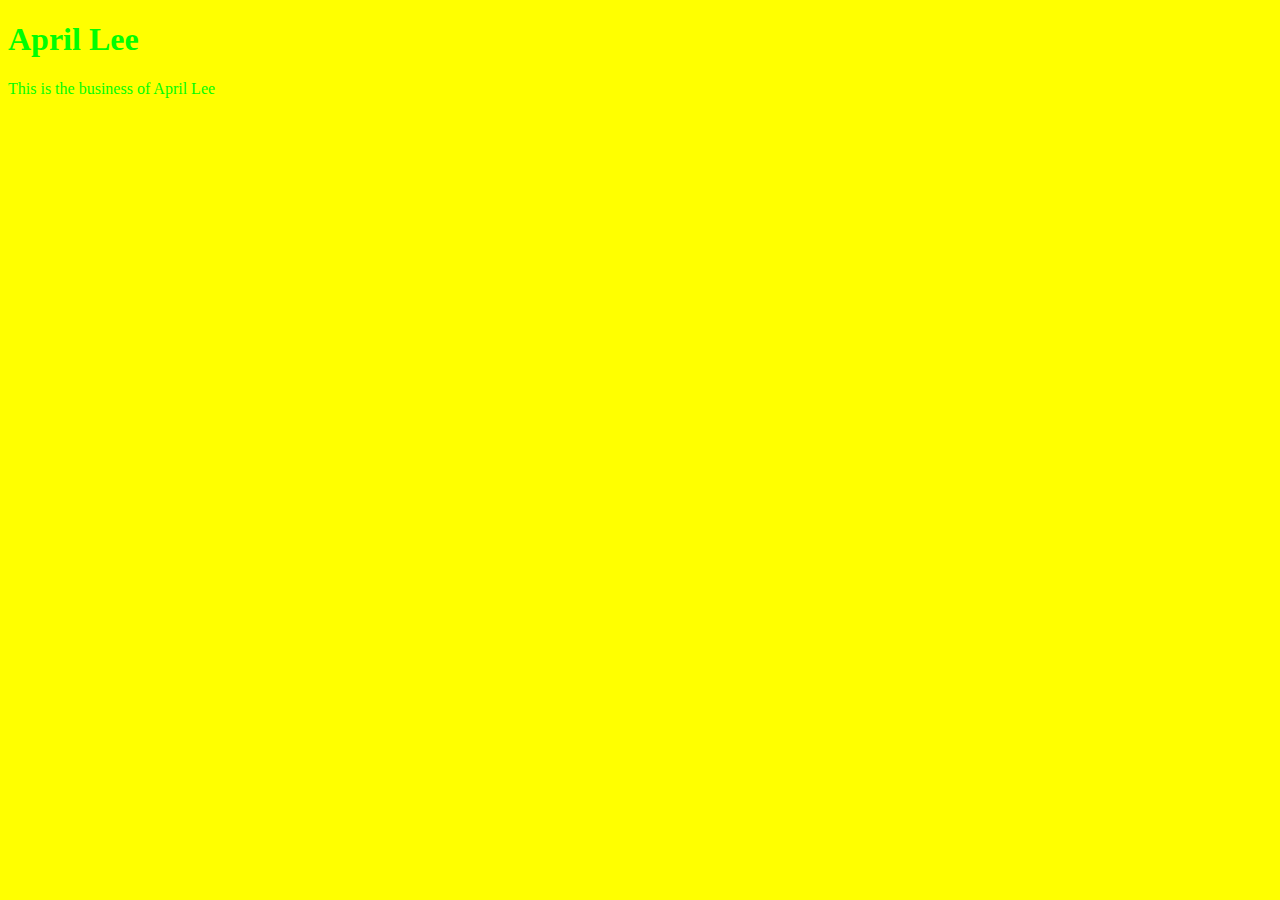
<file: index.html>
<!DOCTYPE html>
<html>
     <head>
     <link rel="stylesheet" type="text/css" href="style.css">
     <title>April Lee</title>

     </head>
     <body>
     <h1>April Lee</h1>
     <p>This is the business of April Lee</p>

     </body>
</html>
</file>
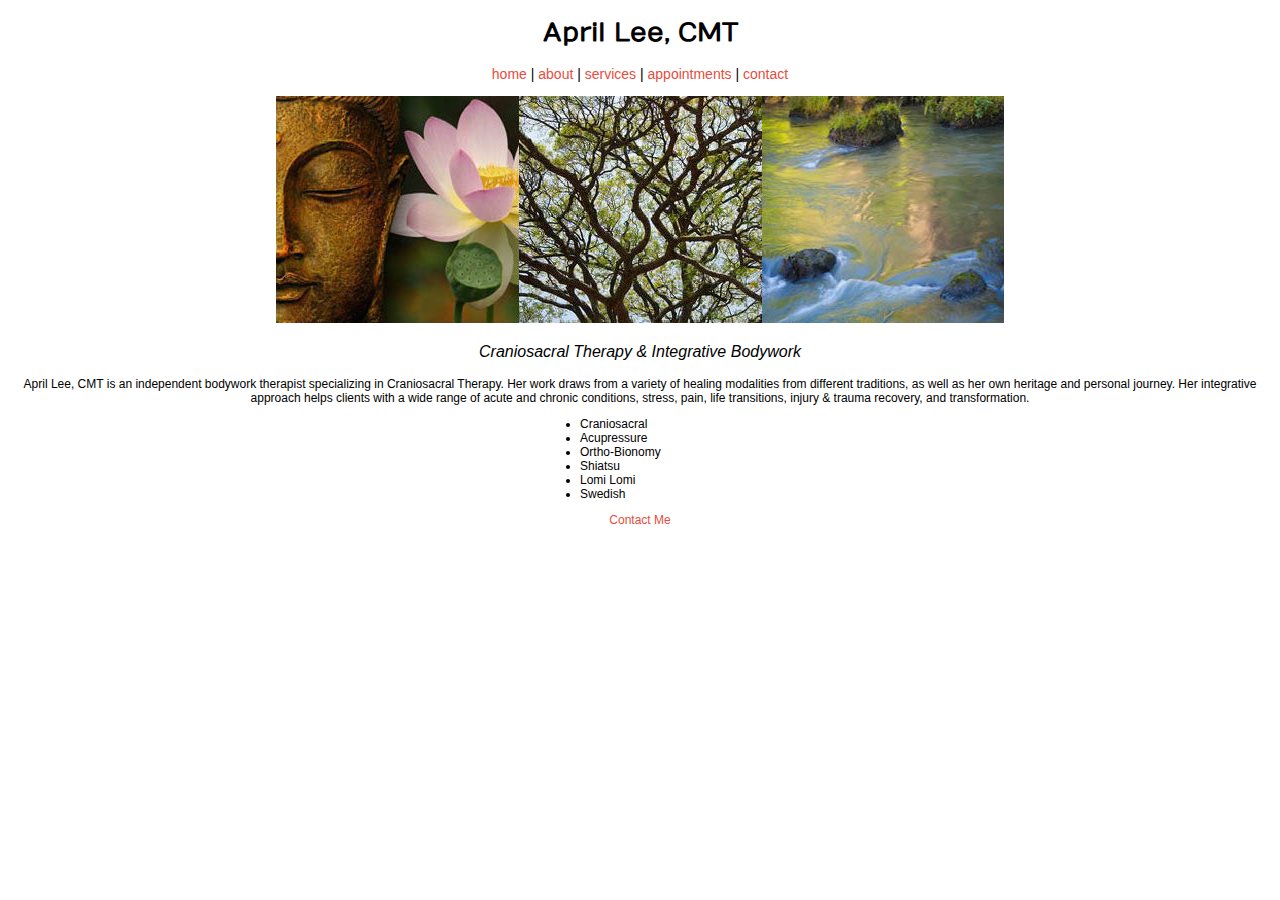
<file: Unit 3 homepage/index.html>
<!DOCTYPE html>
<html>
     <head>
     <link rel="stylesheet" type="text/css" href="style.css">
     <link href='http://fonts.googleapis.com/css?family=Caudex|Simonetta|Averia+Serif+Libre|Raleway|Amaranth|Crimson+Text|Numans' rel='stylesheet' type='text/css'>
     <title>April Lee, CMT</title>

     </head>
     <body>
     <h1>April Lee, CMT</h1>
     <p id="navbar"><a href="home.html">home</a> | <a href="about.html">about</a> | <a href="services.html">services</a> | <a href="appointments.html">appointments</a> | <a href="contact.html">contact</a></p>
     <img src="unit3banner4.jpg">
     <p id="slogan">Craniosacral Therapy &amp; Integrative Bodywork</p>
     <p>April Lee, CMT is an independent bodywork therapist specializing in Craniosacral Therapy. Her work draws from a variety of healing modalities from different traditions, as well as her own heritage and personal journey. Her integrative approach helps clients with a wide range of acute and chronic conditions, stress, pain, life transitions, injury &amp; trauma recovery, and transformation.</p>
     <div class="center">
     <ul>
     <li>Craniosacral</li>
     <li>Acupressure</li>
     <li>Ortho-Bionomy</li>
     <li>Shiatsu</li>
     <li>Lomi Lomi</li>
     <li>Swedish</li>
     </ul>
     <p id="contact"><a href="mailto:aprilleecmt@gmail.com">Contact Me</a></p></div>
     </body>
</html>
</file>
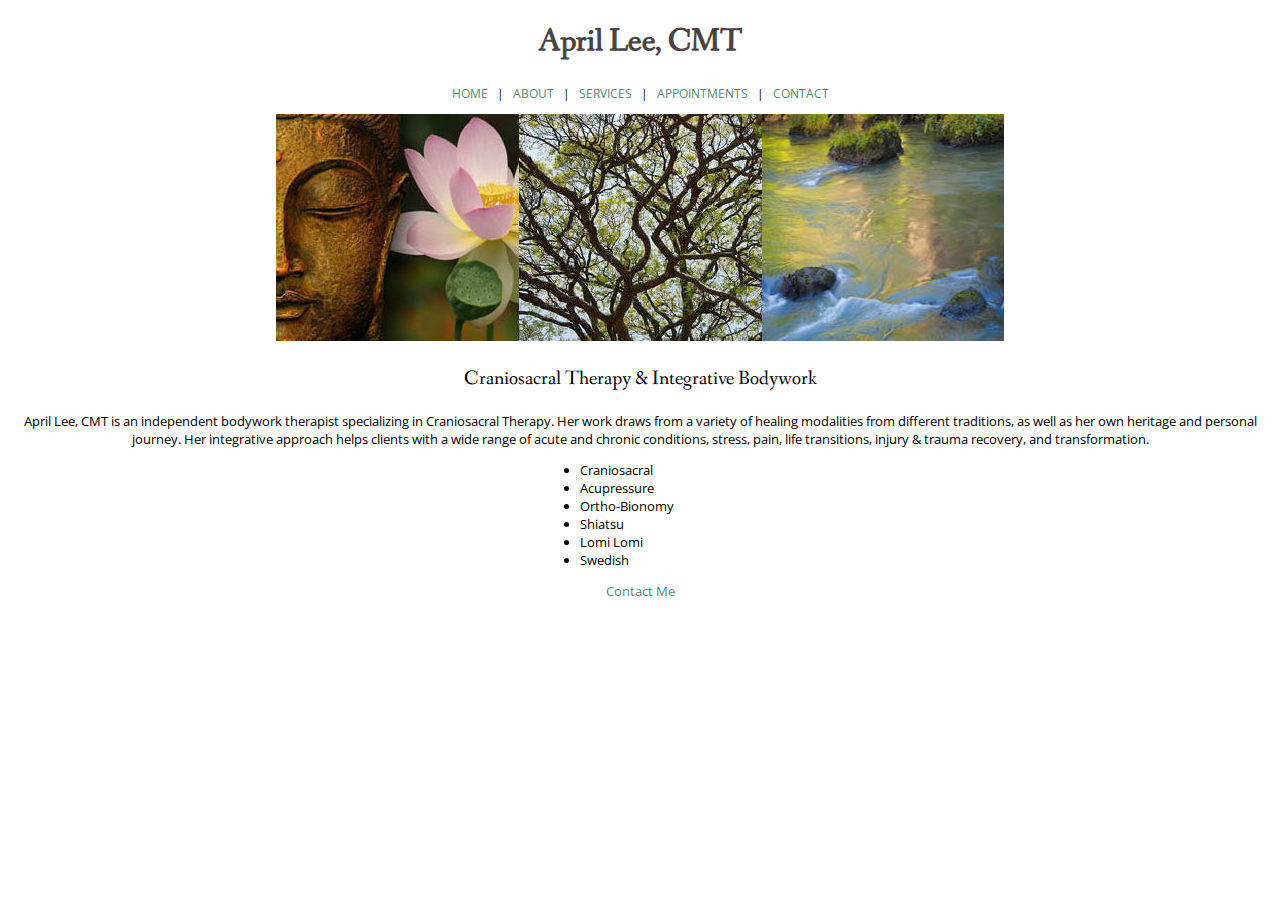
<file: unit3/index.html>
<!DOCTYPE html>
<html>
     <head>
     <link rel="stylesheet" type="text/css" href="style.css">
    <link href='http://fonts.googleapis.com/css?family=Rosario:400,700' rel='stylesheet' type='text/css'>
     <link href='http://fonts.googleapis.com/css?family=Lato:400,700' rel='stylesheet' type='text/css'>
     <link href='http://fonts.googleapis.com/css?family=Droid+Sans:400,700' rel='stylesheet' type='text/css'>
     <link href='http://fonts.googleapis.com/css?family=Fanwood+Text' rel='stylesheet' type='text/css'>
     <link href='http://fonts.googleapis.com/css?family=Open+Sans' rel='stylesheet' type='text/css'>
    
     <title>April Lee, CMT</title>

     </head>
     <body>
     <h1>April Lee, CMT</h1>
     <p id="navbar"><a href="index.html">HOME</a> | <a href="index.html">ABOUT</a> | <a href="index.html">SERVICES</a> | <a href="index.html">APPOINTMENTS</a> | <a href="index.html">CONTACT</a></p>
     <img src="unit3banner4.jpg">
     <p id="slogan">Craniosacral Therapy &amp; Integrative Bodywork</p>
     <p>April Lee, CMT is an independent bodywork therapist specializing in Craniosacral Therapy. Her work draws from a variety of healing modalities from different traditions, as well as her own heritage and personal journey. Her integrative approach helps clients with a wide range of acute and chronic conditions, stress, pain, life transitions, injury &amp; trauma recovery, and transformation.</p>
     <div class="center">
     <ul>
     <li>Craniosacral</li>
     <li>Acupressure</li>
     <li>Ortho-Bionomy</li>
     <li>Shiatsu</li>
     <li>Lomi Lomi</li>
     <li>Swedish</li>
     </ul>
     <p id="contact"><a href="mailto:aprilleecmt@gmail.com">Contact Me</a></p></div>
     </body>
</html>
</file>
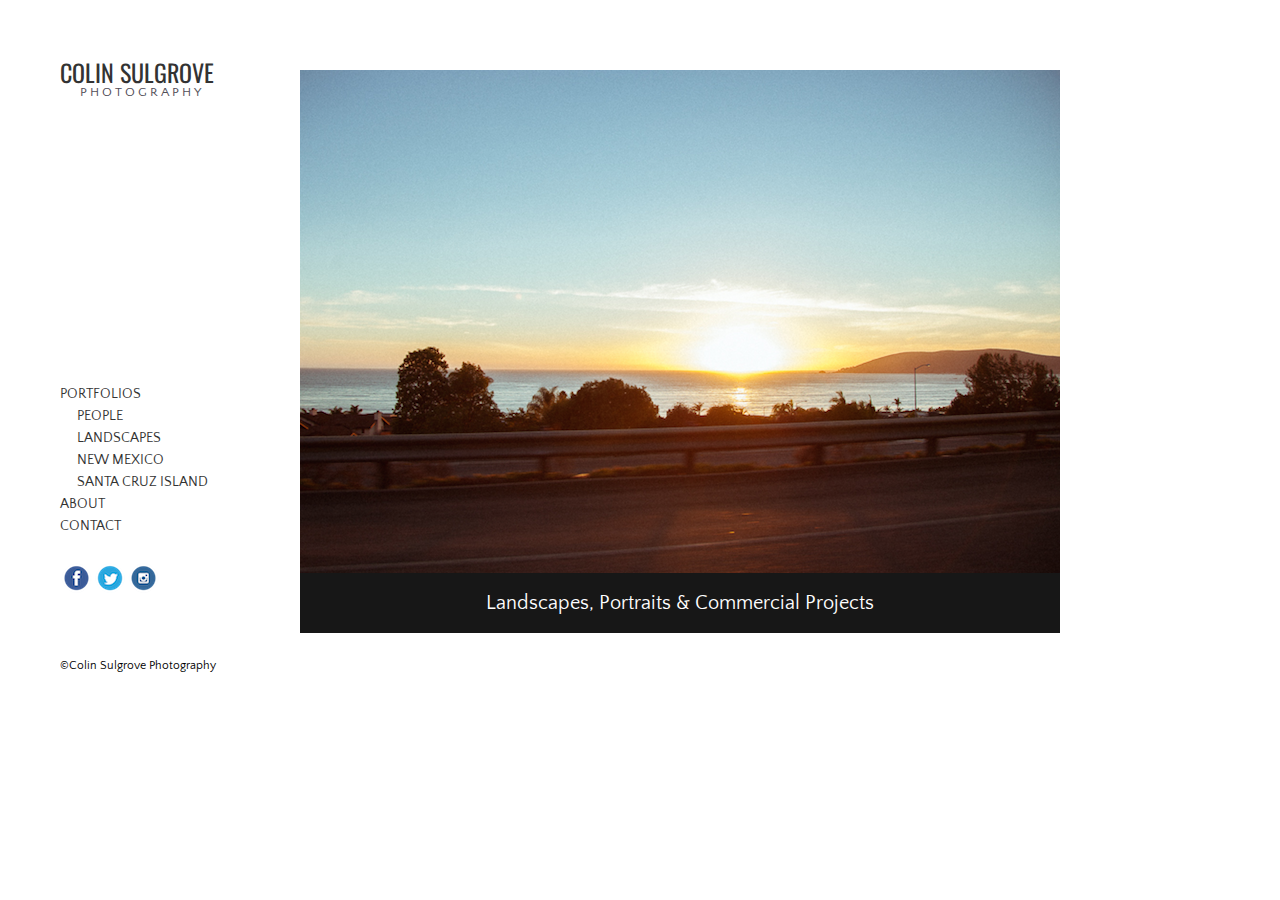
<file: unit6/index.html>
<!DOCTYPE html>
<html>
     <head>
     <link href='https://fonts.googleapis.com/css?family=Oswald:400,700,300' rel='stylesheet' type='text/css'>
     <link href='https://fonts.googleapis.com/css?family=Quattrocento+Sans:400,700' rel='stylesheet' type='text/css'>
     <link rel="stylesheet" type="text/css" href="reset.css">
     <link rel="stylesheet" type="text/css" href="style.css">
     
    
     <title>Colin Sulgrove Photography</title>

     </head>
     <body>
     <div id="wrapper">
         <div id="left-column">
               <div id="logo">
                    <div id="logo1">
                         COLIN SULGROVE
                    </div>
                   <div id="logo2"> 
                         P H O T O G R A P H Y
                    </div>
               </div>
               <div id="nav">
                    <ul>
                         <li><a href="#">PORTFOLIOS</a></li>
                              <ul id="portfolios">
                                   <li><a href="#">PEOPLE</a></li>
                                   <li><a href="#">LANDSCAPES</a></li>
                                   <li><a href="#">NEW MEXICO</a></li>
                                   <li><a href="#">SANTA CRUZ ISLAND</a></li>
                              </ul>

                         <li><a href="about.html">ABOUT</a></li>
                    
                              </li>
                         <li><a href="#">CONTACT</a></li>
                    </ul>
                         <div id="social-img">
                              <img src="social-img.png">
                         </div>

                         <footer>&copy;Colin Sulgrove Photography
                         </footer>
               </div>
          </div>

          <div id="right-column">
               <img src="colinhomepageimage.png">

               <p id="bottom-text-bar">
               Landscapes, Portraits & Commercial Projects
               </p>

          </div>

     </div>

     </body>
</html>
</file>
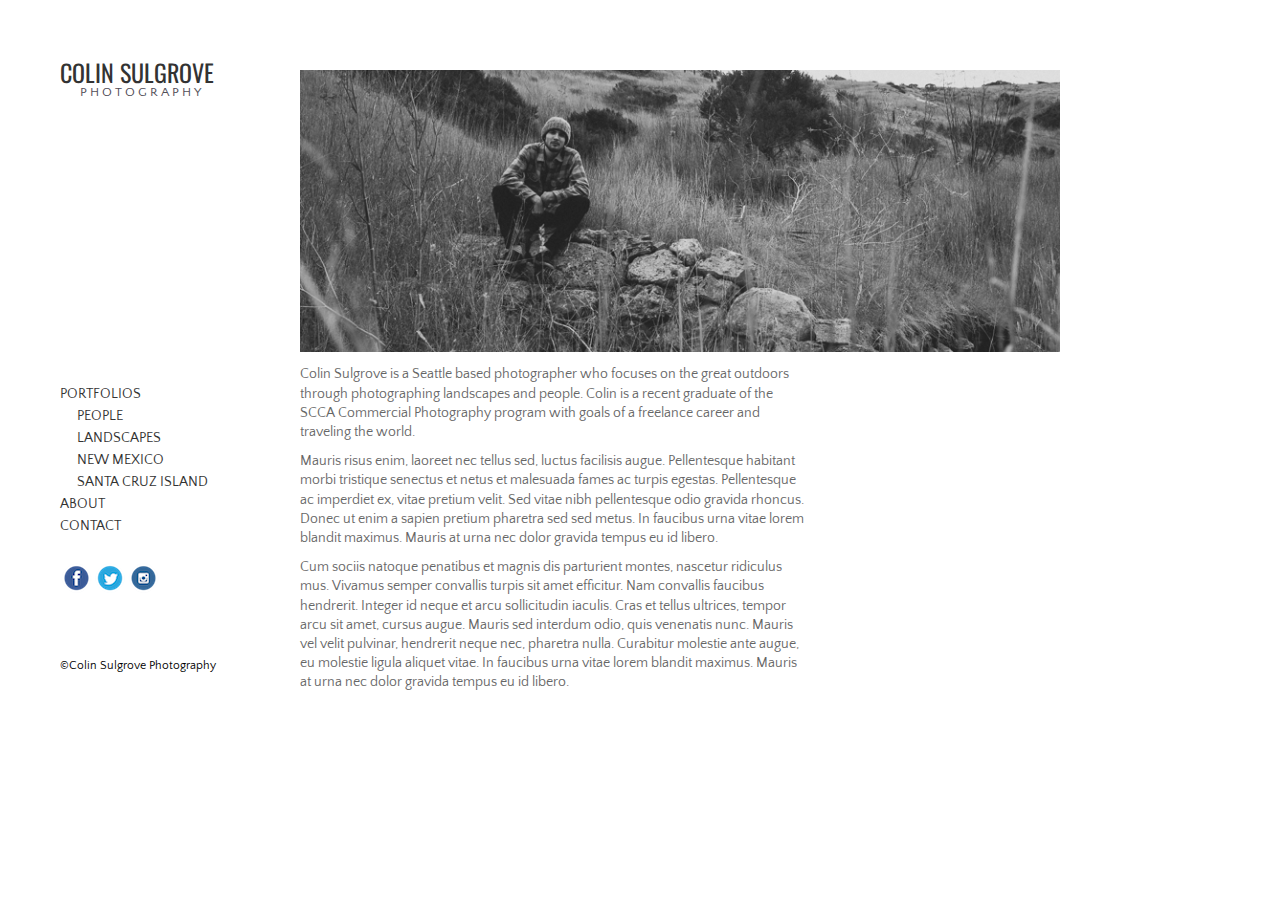
<file: unit6/about.html>
<!DOCTYPE html>
<html>
     <head>
     <link rel="stylesheet" type="text/css" href="reset.css">
     <link rel="stylesheet" type="text/css" href="style.css">
     <link href='http://fonts.googleapis.com/css?family=Oswald:400,300,700' rel='stylesheet' type='text/css'>
     <link href='http://fonts.googleapis.com/css?family=Quattrocento+Sans:400,700' rel='stylesheet' type='text/css'>
    
     <title>Colin Sulgrove Photography</title>

     </head>
     <body>
     <div id="wrapper">
          <div id="left-column">
               <div id="logo">
                    <div id="logo1">
                    COLIN SULGROVE
                    </div>
                    <div id="logo2"> 
                         P H O T O G R A P H Y
                    </div>
               </div>
               <div id="nav">
                    <ul>
                         <li><a href="#">PORTFOLIOS</a></li>
                              <ul id="portfolios">
                                   <li><a href="#">PEOPLE</a></li>
                                   <li><a href="#">LANDSCAPES</a></li>
                                   <li><a href="#">NEW MEXICO</a></li>
                                   <li><a href="#">SANTA CRUZ ISLAND</a></li>
                              </ul>

                         <li><a href="#">ABOUT</a></li>
                    
                              </li>
                         <li><a href="#">CONTACT</a></li>
                    </ul>
                    <div id="social-img">
                         <img src="social-img.png">
                    </div>
                    <footer>&copy;Colin Sulgrove Photography
                    </footer>
               </div>
          </div>

          <div id="about-right-column">
               <img src="colinaboutimage.png">
          
               <div id="about-content">
                    <p>
                    Colin Sulgrove is a Seattle based photographer who focuses on the great outdoors through photographing landscapes and people. Colin is a recent graduate of the SCCA Commercial Photography program with goals of a freelance career and traveling the world.
                    </p>
                    <p>
                    Mauris risus enim, laoreet nec tellus sed, luctus facilisis augue. Pellentesque habitant morbi tristique senectus et netus et malesuada fames ac turpis egestas. Pellentesque ac imperdiet ex, vitae pretium velit. Sed vitae nibh pellentesque odio gravida rhoncus. Donec ut enim a sapien pretium pharetra sed sed metus. In faucibus urna vitae lorem blandit maximus. Mauris at urna nec dolor gravida tempus eu id libero. 
                    </p>
                    <p>
                    Cum sociis natoque penatibus et magnis dis parturient montes, nascetur ridiculus mus. Vivamus semper convallis turpis sit amet efficitur. Nam convallis faucibus hendrerit. Integer id neque et arcu sollicitudin iaculis. Cras et tellus ultrices, tempor arcu sit amet, cursus augue. Mauris sed interdum odio, quis venenatis nunc. Mauris vel velit pulvinar, hendrerit neque nec, pharetra nulla. Curabitur molestie ante augue, eu molestie ligula aliquet vitae. In faucibus urna vitae lorem blandit maximus. Mauris at urna nec dolor gravida tempus eu id libero.
                   </p>
               </div>

          </div>

     </div>

     </body>
</html>
</file>
<file: style.css>
body {
     color: #00ff00;
     background-color: #ffff00;
}
</file>
<file: Unit 3 homepage/style.css>
body {
background-color: white;
font-family: 'Verdana', sans-serif;
text-align: center;
}

h1 {
font-family: 'Numans', sans-serif;
font-size: 26px;
}
#navbar {
	font-size: 14px;
}
a {
	color: #e74c3c;
	text-decoration: none;
}

a:hover {
	color: teal;
}

#slogan {
	font-style: italic;
	font-size: 16px;
}
p, ul {
	font-size: 12px;
}
#contact {
	text-align: center;
}
.center {
    width:200px;
    margin:0 auto;
    text-align:left;
}
</file>
<file: unit3/style.css>
body {
background-color: white;
/*font-family: 'Droid Sans', sans-serif;*/
font-family: 'Open Sans', sans-serif;
text-align: center;
}

h1 {
/*font-family: 'Rosario', sans-serif;*/
/*font-family: 'Open Sans', sans-serif;*/
font-family: 'Fanwood Text', serif;
font-size: 32px;
font-style: bold;
color: #4A4344;
}
#navbar {
	/*font-family: 'Droid Sans', sans-serif;*/
	/*font-family: 'Fanwood Text', serif;*/
	font-size: 12px;
}
#navbar a {
	padding-left: 6px;
	padding-right: 6px;
	/*color: #993333;*/
	color: #4E8975;
}
a {
	color: black;
	text-decoration: none;
}

a:hover {
	color: #990033;
}

#slogan {
	/*font-family: 'Rosario', sans-serif;*/
	/*font-family: 'Droid Sans', sans-serif;*/
	font-family: 'Fanwood Text', serif;
	font-size: 20px;
}
p, ul {
	font-size: 13px;
}
#contact {
	text-align: center;
}
#contact a {
	color: #4E8975;
}
.center {
    width:200px;
    margin:0 auto;
    text-align:left;
}
</file>
<file: unit6/style.css>
body {
	padding-top: 60px;
	font-size: 16px;
}

#wrapper {
	width: 1280px;
	margin: 0 auto;
}


#left-column {
	padding-left: 60px;
	width: 180px;
	float: left;
}

#right-column {
	width: 600px;
	padding-left: 60px;
	float: left;
	padding-top: 10px;
	padding-bottom: 0px;
	margin-bottom: 0px;
}

#right-column img {
	max-width: 760px;
	display: block;
}

#about-right-column {
	width: 600px;
	padding-left: 60px;
	float: left;
	padding-top: 10px;
	padding-bottom: 0px;
	margin-bottom: 0px;
}

#about-right-column img {
	max-width: 760px;
}


#logo1 {
	font-family: Oswald, sans-serif;
	font-weight: 400;
	font-size: 24px;
	color: #333333;
}

#logo2 {
	font-family: 'Quattrocento Sans', sans-serif;
	font-weight: 400;
	font-size: 13px;
	padding-top: 2px;
	padding-bottom: 280px;
	padding-left: 20px;
	color: #514D57;
}


#nav a {
	text-decoration: none;
	color: #333333;
	font-weight: 700px;
}

#nav a:hover {
	color: #3399CC;
}

#nav ul {
	list-style-type: none;
	font-family: 'Quattrocento Sans', sans-serif;
	font-weight: 400px;
	font-size: 14px;
	color: #666666;
	text-decoration: none;
}

#nav li {
	padding-top: 8px;
}

#portfolios {
	padding-left: 17px;
	font-size: 14px ;
}

footer {
	font-family: 'Quattrocento Sans', sans-serif;
	font-size: 12px;
	padding-top: 64px;
}

#bottom-text-bar {
	color: white;
	background-color: #171717;
	width: 760px;
	float: left;
	height: 40px;
	font-family: 'Quattrocento Sans', sans-serif;
	font-weight: 300;
	font-size: 20px;
	padding-top: 20px;
	text-align: center;
	margin-top: 0px;
}


#about-content {
	line-height: 120%;
	width: 760px;
}

#about-content p {
	margin-top: 10px;
	font-family: 'Quattrocento Sans', sans-serif; 
	font-weight: 300;
	font-size: 14px;
	width: 506px;
	color: #666666;
}

#social-img {
	padding-top: 30px;
}
</file>
